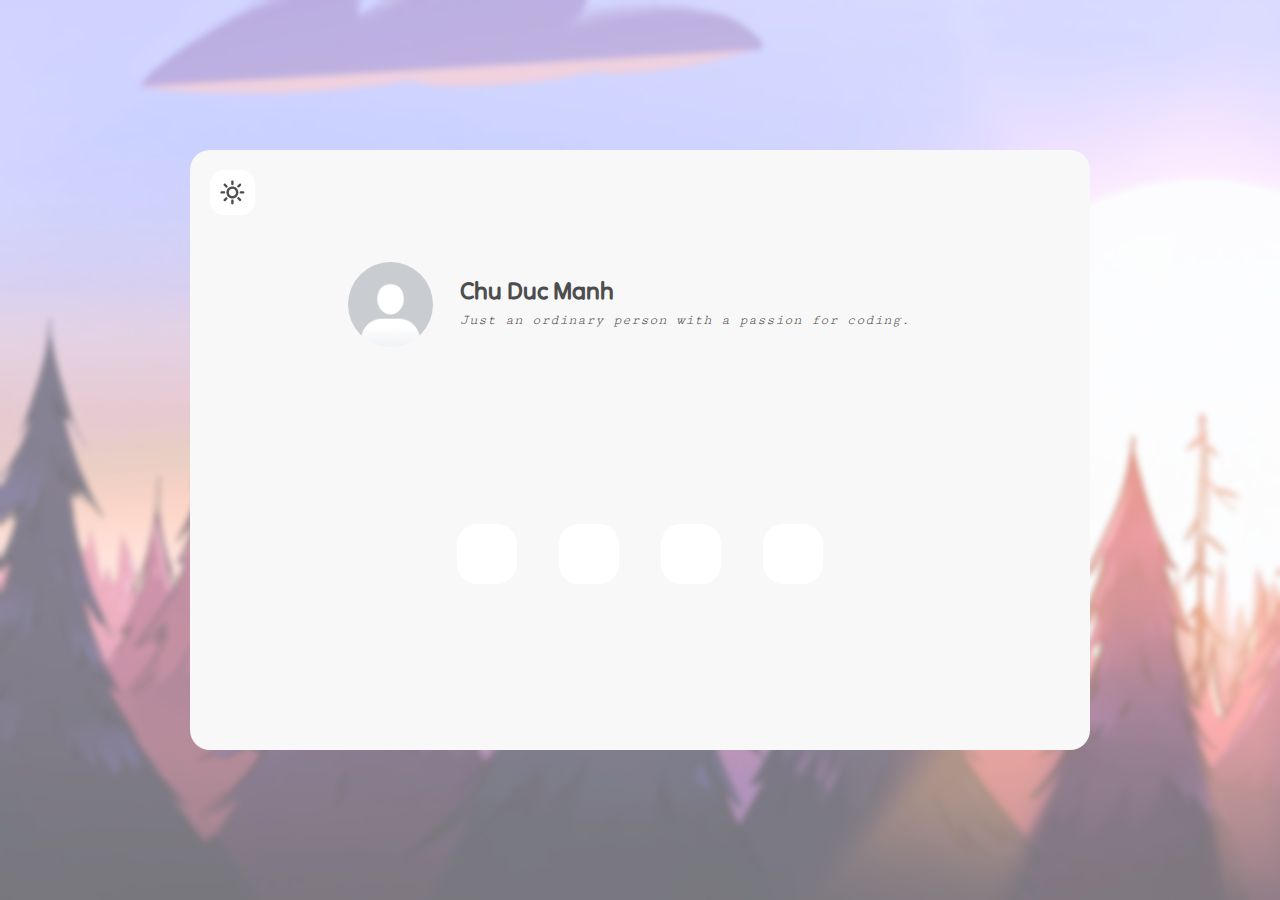
<file: index.html>
<html lang="vi"><head><meta charset="UTF-8"><meta http-equiv="X-UA-Compatible" content="IE=edge"><meta name="viewport" content="width=device-width,initial-scale=1"><title>ManhChu</title><link rel="shortcut icon" href="photos/icon.png" type="image/x-icon"><link rel="stylesheet" href="css/styles.min.css"><link rel="stylesheet" href="css/styles-darkmode.min.css"><link rel="stylesheet" href="https://cdnjs.cloudflare.com/ajax/libs/font-awesome/6.4.0/css/all.min.css" integrity="sha512-iecdLmaskl7CVkqkXNQ/ZH/XLlvWZOJyj7Yy7tcenmpD1ypASozpmT/E0iPtmFIB46ZmdtAc9eNBvH0H/ZpiBw==" crossorigin="anonymous" referrerpolicy="no-referrer"></head><body><div class="box"><div class="content"><div class="tools"><span id="darkmodebut"><svg xmlns="http://www.w3.org/2000/svg" viewBox="0 0 24 24"><path d="M7 12c0 2.8 2.2 5 5 5s5-2.2 5-5-2.2-5-5-5-5 2.2-5 5zm5-3c1.7 0 3 1.3 3 3s-1.3 3-3 3-3-1.3-3-3 1.3-3 3-3zm1-4V3c0-.6-.4-1-1-1s-1 .4-1 1v2c0 .6.4 1 1 1s1-.4 1-1zm6.1-.1c-.4-.4-1-.4-1.4 0l-1.4 1.4c-.4.4-.4 1 0 1.4.2.2.5.3.7.3s.5-.1.7-.3l1.4-1.4c.4-.3.4-1 0-1.4zM21 11h-2c-.6 0-1 .4-1 1s.4 1 1 1h2c.6 0 1-.4 1-1s-.4-1-1-1zm-3.3 5.2c-.4-.4-1-.4-1.4 0s-.4 1 0 1.4l1.4 1.4c.2.2.5.3.7.3s.5-.1.7-.3c.4-.4.4-1 0-1.4l-1.4-1.4zM11 19v2c0 .6.4 1 1 1s1-.4 1-1v-2c0-.6-.4-1-1-1s-1 .4-1 1zm-6.1.1c.2.2.5.3.7.3s.5-.1.7-.3l1.4-1.4c.4-.4.4-1 0-1.4s-1-.4-1.4 0l-1.4 1.4c-.4.3-.4 1 0 1.4zM2 12c0 .6.4 1 1 1h2c.6 0 1-.4 1-1s-.4-1-1-1H3c-.6 0-1 .4-1 1zm4.3-7.1c-.4-.4-1-.4-1.4 0s-.4 1 0 1.4l1.4 1.4c.2.3.5.4.8.4s.5-.1.7-.3c.4-.4.4-1 0-1.4L6.3 4.9z"/></svg> <svg xmlns="http://www.w3.org/2000/svg" viewBox="0 0 24 24"><path d="M12.3 4.9c.4-.2.6-.7.5-1.1s-.6-.8-1.1-.8C6.8 3.1 3 7.1 3 12c0 5 4 9 9 9 3.8 0 7.1-2.4 8.4-5.9.2-.4 0-.9-.4-1.2-.4-.3-.9-.2-1.2.1-1 .9-2.3 1.4-3.7 1.4-3.1 0-5.7-2.5-5.7-5.7 0-1.9 1.1-3.8 2.9-4.8zm2.8 12.5c.5 0 1 0 1.4-.1-1.2 1.1-2.8 1.7-4.5 1.7-3.9 0-7-3.1-7-7 0-2.5 1.4-4.8 3.5-6-.7 1.1-1 2.4-1 3.8-.1 4.2 3.4 7.6 7.6 7.6z"/></svg></span><span id="lovepage"><i class="fa-solid fa-heart"></i></span></div><div class="profile"><img src="photos/avatar.png" alt="Avatar" id="avatar"><div class="info"><h1 class="name">Chu Duc Manh</h1><p class="description">Just an ordinary person with a passion for coding.</p></div></div><div class="buttons"><a><span class="button fb" id="fb"><i class="fab fa-square-facebook"></i></span></a> <a><span class="button tt" id="tt"><i class="fab fa-tiktok"></i></span></a> <a><span class="button ig" id="ig"><i class="fab fa-instagram"></i></span></a> <a><span class="button gh" id="gh"><i class="fab fa-github"></i></span></a></div></div></div></body><script src="js/script.min.js"></script></html>
</file>
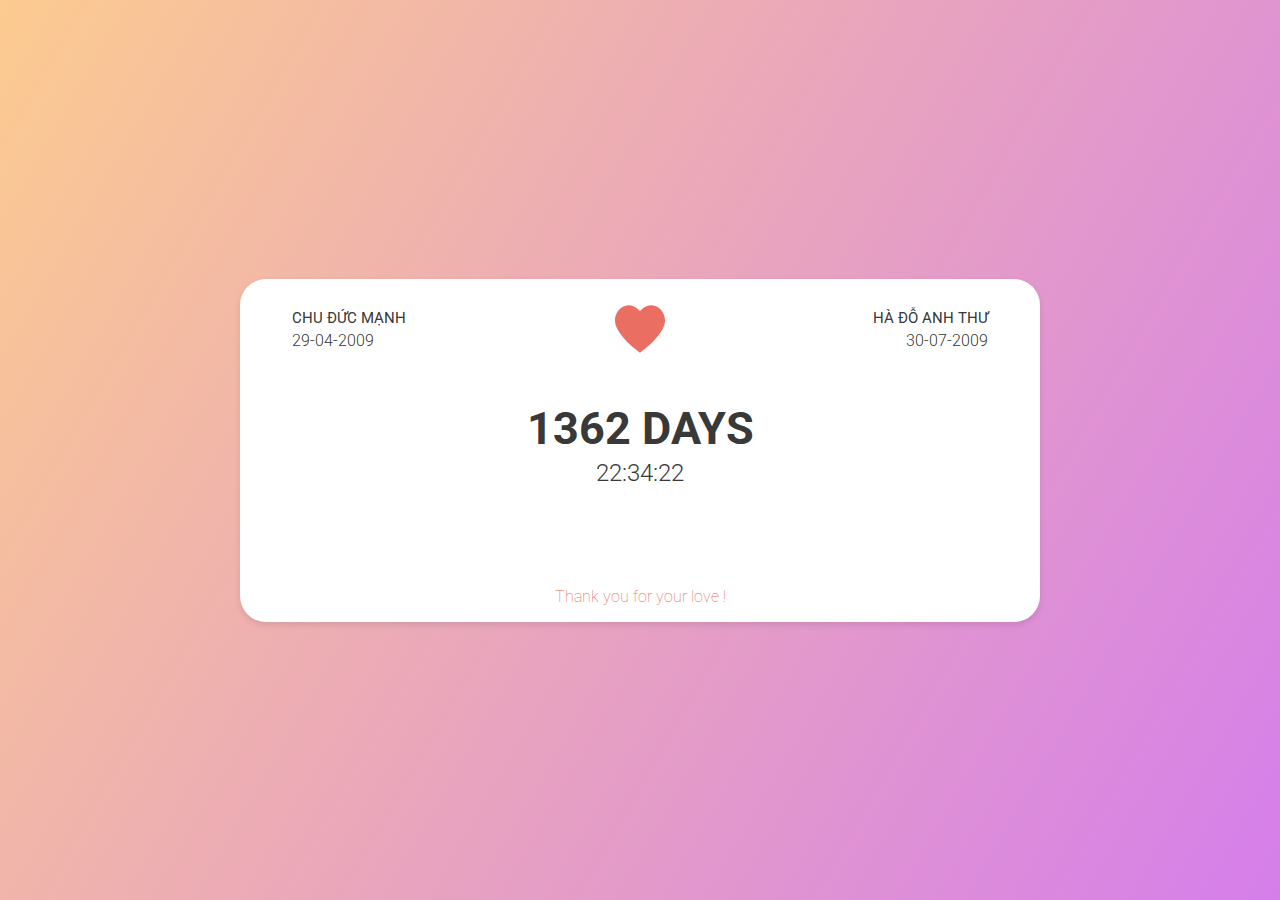
<file: daylove/index.html>
<!DOCTYPE html>
<html lang="en">
<head>
  <meta charset="UTF-8">
  <link rel="stylesheet" href="style.css">
  <link rel="icon" href="/img/heart.png">
  <script src="main.js"></script>
  <title>BEEN TOGETHER</title>
</head>
<body>

  <div class="box">

    <div class="about">
      <div class="info">
          <div class="details">
            <p class="name">Chu Đức Mạnh</p>
            <p class="born">29-04-2009</p>
          </div>
        </div>

        <div class="heart-box">
          <img src="img/hearts.svg" class="heart">
        </div>
    
        <div class="info">
          <div class="details">
            <p class="name">Hà Đỗ Anh Thư</p>
            <p class="born">30-07-2009</p>
          </div>
        </div>
    </div>

    <div class="time">
      <h2 class="days"><span>00</span>&nbsp;DAYS</h2>
      <p class="sup-time">
        <span class="hour">10</span>:<span class="min">20</span>:<span class="second">16</span>
      </p>
    </div>

    <p class="say-thank">Thank you for your love !</p>
  </div>

</body>
</html>
</file>
<file: daylove/style.css>
@import url('https://fonts.googleapis.com/css?family=Roboto:100,300,400&subset=vietnamese');

body {
  margin: 0;
  padding: 0;
  font-family: 'Roboto', sans-serif;;
  background-color: #f8f8f8;
  display: flex;
  justify-content: center;
  align-items: center;
  flex-direction: column;
  min-height: 100vh;
  color: rgba(0, 0, 0, 0.653);
  background-image: linear-gradient(120deg, #fccb90 0%, #d57eeb 100%);
  text-shadow: 0 .2px .3px rgba(0, 0, 0, 0.353);
  background-size: cover;
}

img {
  max-width: 100%;
}

.box {
  background-color: white;
  box-shadow: 0 3px 6px rgba(0,0,0, .1);
  padding: 1rem;
  width: 60%;
  border-radius: 26px;
}

.about {
  display: flex;
  align-items: center;
  padding: 0 1rem;
  margin-bottom: 3rem;
  margin-top: 10px;
  position: relative;
}

.info:first-child {
  flex-grow: 1;
}

.info {
  display: flex;
  align-items: center;
}

.info:last-child .avatar {
  order: 2;
}

.info:last-child .details {
  text-align: right;
}

.avatar {
  width: 70px;
  border-radius: 50%;
}

.info .details {
  margin: 0 1rem;
}

.info .details p {
  margin: 4px;
}

.name {
  font-size: 15px;
  text-transform: uppercase;
}

.born {
  font-weight: 300;
}

.time {
  display: flex;
  flex-direction: column;
  align-items: center;
  justify-content: center;
}

.time h2, .time p {
  margin: 0;
  margin-bottom: 4px;
}

.time h2 {
  font-size: 2.8rem;
}

.time p {
  font-size: 1.5rem;
}

.sup-time {
  font-weight: 300;
}

.say-thank {
  text-align: center;
  margin-top: 6rem;
  font-weight: 100;
  color: tomato;
  opacity: .8;
  margin-bottom: 0;
}

.title {
  opacity: .7;
}

.heart {
  position: absolute;
  top: calc(50% - 25px);
  left: calc(50% - 25px);
  width: 50px;
  transform-origin: 50% 50%;
  opacity: .8;
  animation: heartBeat 1s ease-in-out infinite;
}

@keyframes heartBeat {
  0% {
    transform: scale(.9);
  }

  45% {
    transform: scale(1.1);
  }

  70% {
    transform: scale(.9);
  }

  100% {
    transform: scale(.9);
  }
}

@media (max-width: 997px) {
  .box {
    width: 84%;
    margin-bottom: 2rem;
  }

  .title {
    margin: 2rem 0 1rem 0;
    font-size: 18px;
  }
  
  .about {
    flex-direction: column;
    /* align-items: flex-start; */
    padding: 0;
  }

  .info {
    flex-direction: column;
  }

  .avatar {
    margin-bottom: .5rem;
  }

  .info p {
    text-align: center;
    margin: 10px 0 0 0;
    font-size: 13px;
  }

  .info:last-child .avatar {
    order: 0;
  }

  .heart {
    position: relative;
    margin: 1.4rem 0;
  }

  .say-thank {
    margin-top: 2rem;
  }
}
</file>
<file: css/styles.min.css>
::-webkit-scrollbar{width:0!important;display:none}*{-webkit-touch-callout:none;-webkit-user-select:none;-moz-user-select:none;-ms-user-select:none;-o-user-select:none;user-select:none}html{overflow:hidden}body{--mainBGColor:#f8f8f8;--mainColor:#4e4d4d;--mainButColor:#fff;--mainButHover:#e4e3e3;background-image:url(../photos/bg-light.jpg);color:var(--mainColor);transition:all .5s cubic-bezier(0,.25,.25,1),color .3s,background .3s;background-position:left center;animation:wave 60s linear 0s infinite alternate none;display:flex;align-items:center;justify-content:center;cursor:url(../cursor/pointer.cur),auto}body::before{position:absolute;content:"";background:#ffffff75;-webkit-backdrop-filter:blur(3px);backdrop-filter:blur(3px);width:100vw;height:100%;transition:.5s,width 0s,height 0s}a{text-decoration:none}a:hover{cursor:url(../cursor/link.cur),auto}.button.no-hover:hover{background:var(--mainButColor);color:var(--mainColor);text-shadow:none;scale:1}.rotate{transform:rotate(360deg)}.box{position:relative;width:80vw;height:75vh;max-height:600px;max-width:900px;margin:0;background:var(--mainBGColor);border-radius:20px;transition:.5s;animation:start .5s;overflow:hidden}.content{position:relative;width:100%;height:100%;overflow:auto;display:flex;align-items:center;justify-content:flex-start;flex-direction:column}.tools{position:relative;height:15%;width:100%;display:flex}#darkmodebut{position:absolute;height:9.3vw;width:9.3vw;max-width:45px;max-height:45px;background:var(--mainButColor);color:var(--mainColor);border-radius:30%;font-size:120%;transition:.5s;animation:insidestart 1s,scale .1s;transition:all .5s ease;margin:20px;overflow:hidden;display:flex;align-items:center;justify-content:center}#darkmodebut svg{fill:var(--mainColor);color:var(--mainColor);position:absolute;height:1.5em;transition:all .5s cubic-bezier(0,.25,.25,1),color 0s}#darkmodebut svg:last-child{transform:translateY(-6vh)}#darkmodebut:hover{background:var(--mainButHover)}#lovepage{position:absolute;height:9.3vw;max-height:45px;width:9.3vw;max-width:45px;right:0;font-size:120%;transition:.5s;animation:insidestart 1s;margin:20px;background:var(--mainButColor);color:var(--mainColor);border-radius:30%;display:flex;display:none;align-items:center;justify-content:center}#lovepage:hover{background:var(--mainButHover)}.moon{opacity:0;visibility:hidden}.profile{width:90%;margin-top:20px;display:flex;justify-content:center;flex-wrap:wrap}.info{position:relative;height:40%;margin:0 20px;animation:insidestart 1s;display:flex;flex-direction:column;align-items:flex-start;justify-content:flex-start}#avatar{border-radius:100%;width:45vw;height:45vw;max-width:85px;max-height:85px;transition:.6s,scale .15s;animation:insidestart 1s;margin:2px}#avatar:active{scale:1.05}.name{margin:5px;font-family:title;font-size:150%}.description{font-family:description;margin:1px 5px;font-size:90%;font-style:italic}.buttons{position:relative;height:65%;width:85%;min-height:150px;max-width:450px;margin-top:10px;display:flex;align-items:center;justify-content:space-evenly}.button{position:relative;height:15.3vw;width:15.3vw;max-width:60px;max-height:60px;background:var(--mainButColor);color:var(--mainColor);border-radius:20px;font-size:145%;transition:color .3s,background .3s,scale .2s,text-shadow .2s;animation:insidestart 1s;display:flex;align-items:center;justify-content:center}.button:hover{scale:1.09}.button.no-hover.touch{scale:1.09}.fb:hover{color:#fff;text-shadow:0 0 10px #ffffff80,0 0 20px #ffffff80,0 0 30px #ffffff80;background:#4267b2}.tt:hover{color:#fff;text-shadow:0 0 10px #fff,0 0 20px #fff,0 0 30px #fff;background:#000}.ig:hover{color:#fff;text-shadow:0 0 10px #fff,0 0 20px #fff,0 0 30px #fff;background:#c13584}.gh:hover{color:#fff;text-shadow:0 0 10px #fff,0 0 20px #fff,0 0 30px #fff;background:#000}.fb.no-hover.touch{color:#fff;text-shadow:0 0 10px #ffffff80,0 0 20px #ffffff80,0 0 30px #ffffff80;background:#4267b2}.tt.no-hover.touch{color:#fff;text-shadow:0 0 10px #fff,0 0 20px #fff,0 0 30px #fff;background:#000}.ig.no-hover.touch{color:#fff;text-shadow:0 0 10px #fff,0 0 20px #fff,0 0 30px #fff;background:#c13584}.gh.no-hover.touch{color:#fff;text-shadow:0 0 10px #fff,0 0 20px #fff,0 0 30px #fff;background:#000}@media screen and (max-width:799px){.info{align-items:center;text-align:center}}@media screen and (min-width:799px){.name{margin-top:15px}}@media screen and (max-height:448px){.box{width:100%;height:100%;border-radius:0}body{margin:0}}@media screen and (max-width:282px){.box{width:100%;height:100%;border-radius:0}body{margin:0}}@keyframes wave{0%{background-position:left center}100%{background-position:right center}}@keyframes start{0%{scale:0}100%{scale:1}}@keyframes insidestart{0%{scale:0}50%{scale:0}65%{scale:1}100%{scale:1}}@font-face{font-family:title;src:url(../fonts/TiltNeon-Regular-VariableFont.ttf)}@font-face{font-family:description;src:url(../fonts/CutiveMono-Regular.ttf)}
</file>
<file: css/styles-darkmode.min.css>
.dark{background-image:url(../photos/bg-dark.jpg);--mainBGColor:#363333;--mainColor:#865dff;--mainButColor:#272121;--mainButHover:#0e0e0e}.dark::before{background:#00000075}
</file>
